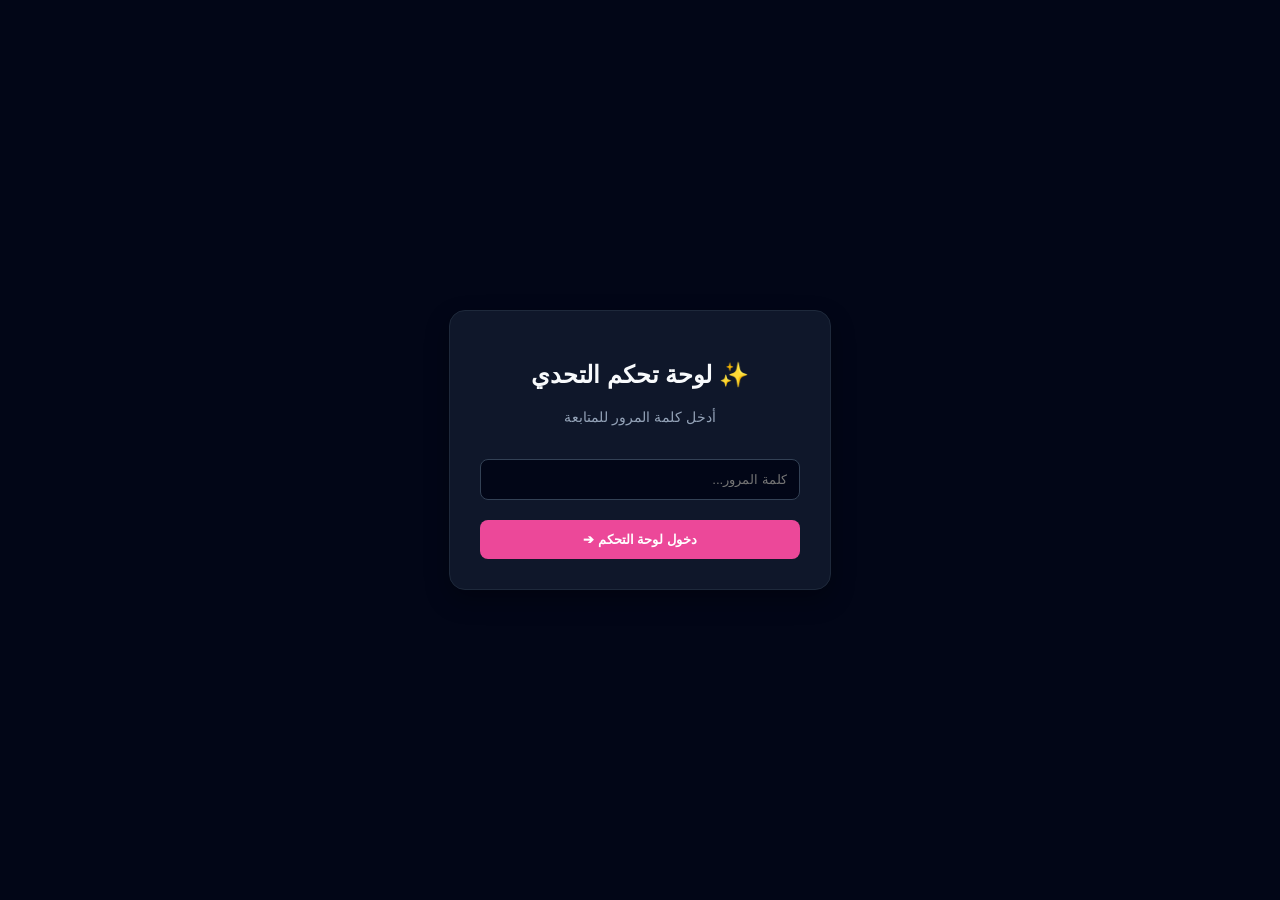
<file: login.html>
<!DOCTYPE html>
<html lang="ar" dir="rtl">
<head>
    <meta charset="UTF-8">
    <meta name="viewport" content="width=device-width, initial-scale=1.0">
    <title>تسجيل الدخول - لوحة تحكم التحدي</title>
    <style>
        /* التنسيق المدمج (CSS) */
        :root {
            --bg-color: #020617;
            --card-bg: #0f172a;
            --accent-pink: #ec4899;
            --text-main: #f8fafc;
        }
        body {
            background-color: var(--bg-color);
            color: var(--text-main);
            font-family: 'Segoe UI', sans-serif;
            display: flex;
            justify-content: center;
            align-items: center;
            height: 100vh;
            margin: 0;
        }
        .card {
            background: var(--card-bg);
            padding: 30px;
            border-radius: 16px;
            border: 1px solid #1e293b;
            box-shadow: 0 10px 25px rgba(0,0,0,0.3);
            width: 320px;
            text-align: center;
        }
        input {
            width: 100%;
            padding: 12px;
            margin: 20px 0;
            border-radius: 8px;
            border: 1px solid #334155;
            background: #020617;
            color: white;
            box-sizing: border-box; /* لضمان عدم خروج الإنبوت عن الكارد */
        }
        button {
            background: var(--accent-pink);
            color: white;
            border: none;
            padding: 12px 25px;
            border-radius: 8px;
            font-weight: bold;
            cursor: pointer;
            width: 100%;
            transition: 0.3s;
        }
        button:hover {
            opacity: 0.9;
            transform: translateY(-2px);
        }
    </style>
</head>
<body>

    <div class="card">
        <h2>✨ لوحة تحكم التحدي</h2>
        <p style="color: #94a3b8; font-size: 14px;">أدخل كلمة المرور للمتابعة</p>
        <input type="password" id="pass" placeholder="كلمة المرور...">
        <button onclick="checkPass()">دخول لوحة التحكم ➔</button>
    </div>

    <script>
        // المنطق المدمج (JS)
        function checkPass() {
            const password = document.getElementById('pass').value;
            
            if (password === '111') {
                // حفظ حالة الدخول
                sessionStorage.setItem('isVerifiedUser', 'true');
                window.location.href = 'index.html';
            } else {
                alert('❌ كلمة المرور غير صحيحة، حاول مجدداً!');
            }
        }

        // جعل زر "Enter" يعمل كزر دخول
        document.getElementById('pass').addEventListener('keypress', function (e) {
            if (e.key === 'Enter') {
                checkPass();
            }
        });
    </script>
</body>
</html>
</file>
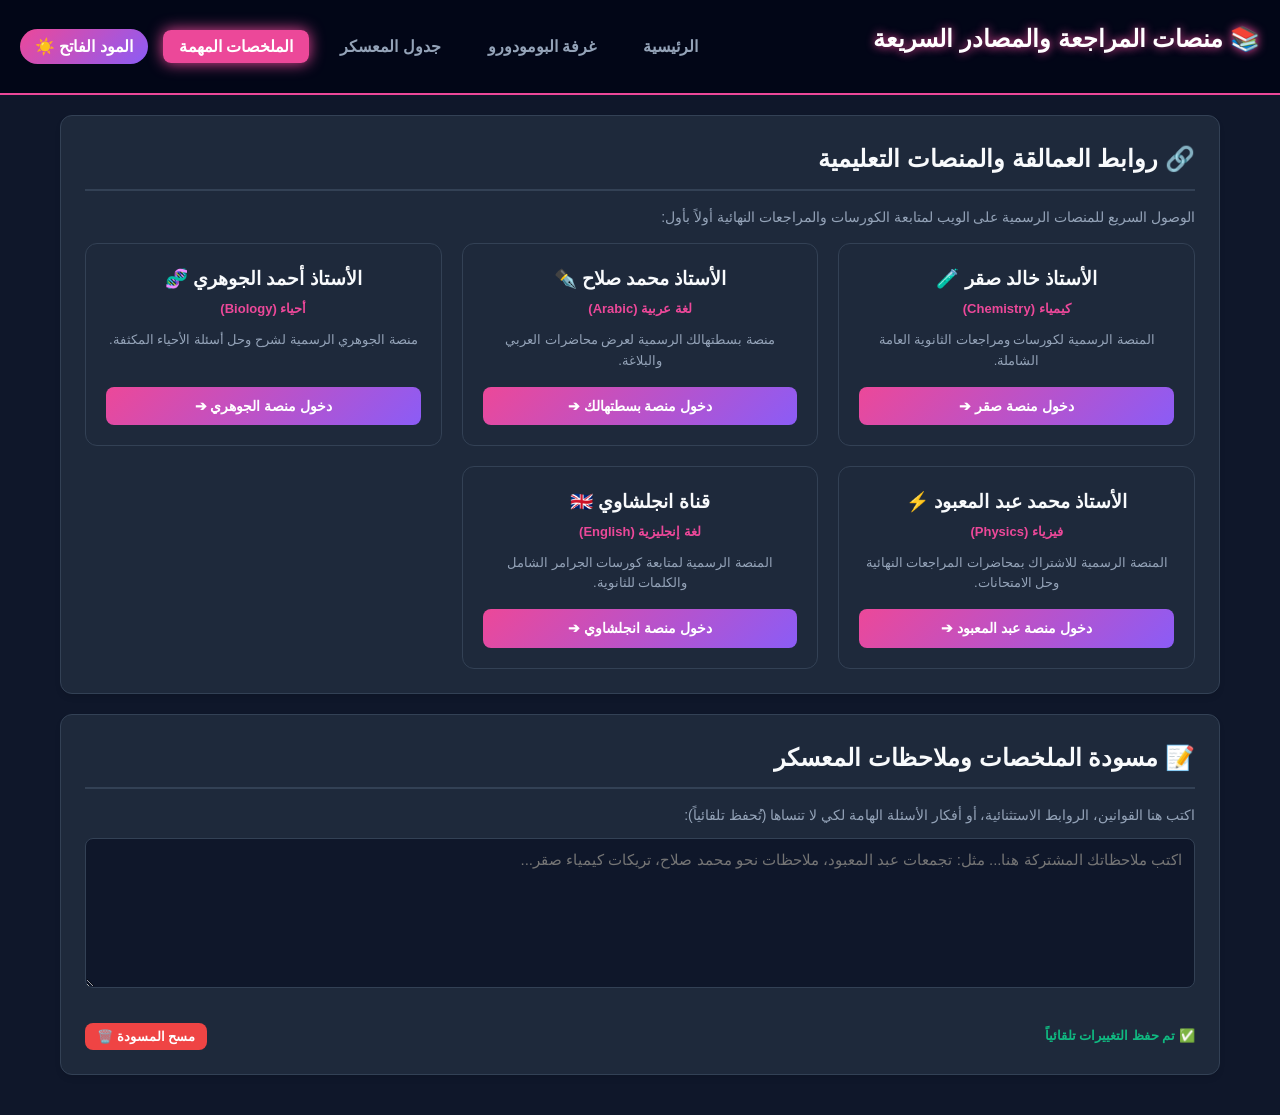
<file: summary.html>
<!DOCTYPE html>
<html lang="ar" dir="rtl">
<head>
    <meta charset="UTF-8">
    <meta name="viewport" content="width=device-width, initial-scale=1.0">
    <title>منصات المراجعة والملخصات المهمة</title>
    <link rel="stylesheet" href="style.css">
    <style>
        /* تنسيقات خاصة بصفحة المنصات والمصادر */
        .links-grid {
            display: grid;
            grid-template-columns: repeat(auto-fit, minmax(280px, 1fr));
            gap: 20px;
            margin-top: 15px;
        }
        .platform-card {
            background: var(--card-bg);
            border: 1px solid var(--border-color);
            border-radius: 12px;
            padding: 20px;
            text-align: center;
            transition: all 0.3s ease;
            display: flex;
            flex-direction: column;
            justify-content: space-between;
        }
        .platform-card:hover {
            transform: translateY(-3px);
            border-color: var(--accent-pink);
            box-shadow: 0 5px 15px var(--accent-glow);
        }
        .platform-card h3 {
            margin-bottom: 5px;
            color: var(--text-main);
        }
        .teacher-subject {
            font-size: 13px;
            color: var(--accent-pink);
            font-weight: bold;
            margin-bottom: 10px;
        }
        .platform-link {
            display: inline-block;
            margin-top: 15px;
            background: var(--luxury-gradient);
            color: white;
            text-decoration: none;
            padding: 8px 16px;
            border-radius: 8px;
            font-weight: bold;
            font-size: 14px;
        }
        .notes-area {
            width: 100%;
            height: 150px;
            background-color: var(--bg-main);
            color: var(--text-main);
            border: 1px solid var(--border-color);
            border-radius: 8px;
            padding: 12px;
            font-size: 15px;
            resize: vertical;
            outline: none;
        }
        .notes-area:focus {
            border-color: var(--accent-pink);
        }
        .theme-toggle-btn {
            background-color: var(--accent-pink);
            color: white;
            border: none;
            padding: 8px 15px;
            border-radius: 20px;
            cursor: pointer;
            font-weight: bold;
        }
    </style>
</head>
<body>
    <header>
        <h1>📚 منصات المراجعة والمصادر السريعة</h1>
        <nav>
            <ul>
                <li><a href="index.html">الرئيسية</a></li>
                <li><a href="pomodoro.html">غرفة البومودورو</a></li>
                <li><a href="schedule.html">جدول المعسكر</a></li>
                <li><a href="summary.html" class="active">الملخصات المهمة</a></li>
                <li><button onclick="toggleTheme()" class="theme-toggle-btn" id="themeBtn">المود الفاتح ☀️</button></li>
            </ul>
        </nav>
    </header>
    
    <main style="padding: 20px; max-width: 1200px; margin: 0 auto;">
        
        <!-- قسم منصات المراجعة السريعة -->
        <section class="card">
            <h2>🔗 روابط العمالقة والمنصات التعليمية</h2>
            <p style="color: var(--text-muted); font-size: 14px;">الوصول السريع للمنصات الرسمية على الويب لمتابعة الكورسات والمراجعات النهائية أولاً بأول:</p>
            
            <div class="links-grid">
                <!-- الأستاذ خالد صقر -->
                <div class="platform-card">
                    <div>
                        <h3>الأستاذ خالد صقر 🧪</h3>
                        <div class="teacher-subject">كيمياء (Chemistry)</div>
                        <p style="color: var(--text-muted); font-size: 13px;">المنصة الرسمية لكورسات ومراجعات الثانوية العامة الشاملة.</p>
                    </div>
                    <a href="https://sakreducation.com/" target="_blank" class="platform-link">دخول منصة صقر ➔</a>
                </div>

                <!-- الأستاذ محمد صلاح -->
                <div class="platform-card">
                    <div>
                        <h3>الأستاذ محمد صلاح ✒️</h3>
                        <div class="teacher-subject">لغة عربية (Arabic)</div>
                        <p style="color: var(--text-muted); font-size: 13px;">منصة بسطتهالك الرسمية لعرض محاضرات العربي والبلاغة.</p>
                    </div>
                    <a href="https://bassthalk.com/" target="_blank" class="platform-link">دخول منصة بسطتهالك ➔</a>
                </div>

                <!-- الأستاذ أحمد الجوهري -->
                <div class="platform-card">
                    <div>
                        <h3>الأستاذ أحمد الجوهري 🧬</h3>
                        <div class="teacher-subject">أحياء (Biology)</div>
                        <p style="color: var(--text-muted); font-size: 13px;">منصة الجوهري الرسمية لشرح وحل أسئلة الأحياء المكثفة.</p>
                    </div>
                    <a href="https://mr-ahmedelgohary.com/" target="_blank" class="platform-link">دخول منصة الجوهري ➔</a>
                </div>

                <!-- الأستاذ محمد عبد المعبود -->
                <div class="platform-card">
                    <div>
                        <h3>الأستاذ محمد عبد المعبود ⚡</h3>
                        <div class="teacher-subject">فيزياء (Physics)</div>
                        <p style="color: var(--text-muted); font-size: 13px;">المنصة الرسمية للاشتراك بمحاضرات المراجعات النهائية وحل الامتحانات.</p>
                    </div>
                    <a href="https://abdelmaboud.com/" target="_blank" class="platform-link">دخول منصة عبد المعبود ➔</a>
                </div>

                <!-- انجلشاوي -->
                <div class="platform-card">
                    <div>
                        <h3>قناة انجلشاوي 🇬🇧</h3>
                        <div class="teacher-subject">لغة إنجليزية (English)</div>
                        <p style="color: var(--text-muted); font-size: 13px;">المنصة الرسمية لمتابعة كورسات الجرامر الشامل والكلمات للثانوية.</p>
                    </div>
                    <a href="https://engleshawy.com/" target="_blank" class="platform-link">دخول منصة انجلشاوي ➔</a>
                </div>
            </div>
        </section>

        <!-- قسم مسودة الملخصات والأفكار المشتركة -->
        <section class="card" style="margin-top: 20px;">
            <h2>📝 مسودة الملخصات وملاحظات المعسكر</h2>
            <p style="color: var(--text-muted); font-size: 14px; margin-bottom: 12px;">اكتب هنا القوانين، الروابط الاستثنائية، أو أفكار الأسئلة الهامة لكي لا تنساها (تُحفظ تلقائياً):</p>
            
            <textarea id="sharedNotes" class="notes-area" placeholder="اكتب ملاحظاتك المشتركة هنا... مثل: تجمعات عبد المعبود، ملاحظات نحو محمد صلاح، تريكات كيمياء صقر..."></textarea>
            
            <div style="margin-top: 12px; display: flex; justify-content: space-between; align-items: center;">
                <span id="saveStatus" style="font-size: 13px; color: #10b981; font-weight: bold;">✅ تم حفظ التغييرات تلقائياً</span>
                <button onclick="clearNotes()" style="background: #ef4444; padding: 6px 12px; font-size: 13px;">مسح المسودة 🗑️</button>
            </div>
        </section>

    </main>

    <script>
        window.onload = function() {
            applySavedTheme();
            loadSavedNotes();
        };

        const notesArea = document.getElementById('sharedNotes');
        const statusSpan = document.getElementById('saveStatus');

        notesArea.addEventListener('input', function() {
            statusSpan.innerText = "✍️ جاري الحفظ...";
            statusSpan.style.color = "var(--accent-pink)";
            
            localStorage.setItem('campSharedNotes', notesArea.value);
            
            setTimeout(() => {
                statusSpan.innerText = "✅ تم حفظ التغييرات تلقائياً";
                statusSpan.style.color = "#10b981";
            }, 500);
        });

        function loadSavedNotes() {
            const savedNotes = localStorage.getItem('campSharedNotes');
            if (savedNotes) {
                notesArea.value = savedNotes;
            }
        }

        function clearNotes() {
            if (confirm('هل أنت متأكد من مسح كل الملاحظات المكتوبة؟')) {
                notesArea.value = '';
                localStorage.removeItem('campSharedNotes');
                statusSpan.innerText = "🗑️ تم المسح";
                statusSpan.style.color = "#ef4444";
            }
        }

        function toggleTheme() {
            if (document.documentElement.getAttribute('data-theme') === 'light') {
                document.documentElement.removeAttribute('data-theme');
                localStorage.setItem('theme', 'dark');
                document.getElementById('themeBtn').innerText = "المود الفاتح ☀️";
            } else {
                document.documentElement.setAttribute('data-theme', 'light');
                localStorage.setItem('theme', 'light');
                document.getElementById('themeBtn').innerText = "المود الغامق 🌙";
            }
        }

        function applySavedTheme() {
            const savedTheme = localStorage.getItem('theme');
            if (savedTheme === 'light') {
                document.documentElement.setAttribute('data-theme', 'light');
                document.getElementById('themeBtn').innerText = "المود الغامق 🌙";
            }
        }
    </script>
</body>
</html>
</file>
<file: style.css>
:root {
    --bg-color: #0b0f19;       /* أسود ملكي مائل للأزرق الداكن */
    --card-bg: #1e293b;       /* رمادي داكن مريح للعين */
    --text-color: #f8fafc;     /* أبيض ناصع */
    --accent-pink: #ec4899;    /* لون بينك مودرن للروابط والأزرار */
    --accent-green: #10b981;   /* لون أخضر بومودورو والنجاح */
    --border-color: #334155;
}

body {
    font-family: 'Segoe UI', Tahoma, Geneva, Verdana, sans-serif;
    margin: 0;
    padding: 0;
    background-color: var(--bg-color);
    color: var(--text-color);
    direction: rtl;
    text-align: right;
}

/* الهيدر والقائمة */
header {
    background-color: #020617;
    padding: 20px 40px;
    display: flex;
    justify-content: space-between;
    align-items: center;
    border-bottom: 2px solid var(--accent-pink);
}

header h1 {
    margin: 0;
    font-size: 24px;
    color: #fff;
    text-shadow: 0 0 10px var(--accent-pink);
}

nav ul {
    list-style: none;
    padding: 0;
    margin: 0;
    display: flex;
    gap: 20px;
}

nav ul li a {
    color: #94a3b8;
    text-decoration: none;
    font-size: 16px;
    font-weight: 600;
    transition: all 0.3s ease;
    padding: 8px 16px;
    border-radius: 20px;
}

nav ul li a:hover, nav ul li a.active {
    color: #fff;
    background-color: var(--accent-pink);
    box-shadow: 0 0 15px var(--accent-pink);
}

/* التنسيق العام للمحتوى */
main {
    padding: 40px;
    max-width: 1200px;
    margin: 0 auto;
}

.card {
    background-color: var(--card-bg);
    padding: 30px;
    border-radius: 16px;
    box-shadow: 0 4px 20px rgba(0, 0, 0, 0.4);
    border: 1px solid var(--border-color);
    margin-bottom: 30px;
}

h2 {
    color: var(--accent-green);
    margin-top: 0;
    border-bottom: 1px solid var(--border-color);
    padding-bottom: 10px;
}

/* الأزرار والفورمز */
button {
    background-color: var(--accent-green);
    color: white;
    border: none;
    padding: 10px 20px;
    font-size: 16px;
    font-weight: bold;
    border-radius: 8px;
    cursor: pointer;
    transition: background 0.2s;
}

button:hover {
    opacity: 0.9;
}

textarea, input {
    width: 100%;
    padding: 12px;
    background-color: #0f172a;
    border: 1px solid var(--border-color);
    color: white;
    border-radius: 8px;
    box-sizing: border-box;
    margin-bottom: 15px;
}
:root {
    /* المود الغامق الافتراضي - أسود وبينك وأخضر */
    --bg-color: #0b0f19;
    --card-bg: #1e293b;
    --text-color: #f8fafc;
    --accent-pink: #ec4899;
    --accent-green: #10b981;
    --border-color: #334155;
}

/* المود الفاتح - أبيض ناصع وبينك هادي ورمادي شيك */
[data-theme="light"] {
    --bg-color: #f8fafc;       /* خلفية بيضاء ناصعة مريحة */
    --card-bg: #ffffff;        /* كروت بيضاء */
    --text-color: #0f172a;     /* خط أسود داكن واضح */
    --accent-pink: #d946ef;    /* بينك مودرن متناسق مع الأبيض */
    --accent-green: #059669;   /* أخضر غامق واضح للخطوط الفاتحة */
    --border-color: #e2e8f0;   /* حدود رمادية خفيفة شيك جداً */
}

body {
    font-family: 'Segoe UI', Tahoma, Geneva, Verdana, sans-serif;
    margin: 0;
    padding: 0;
    background-color: var(--bg-color);
    color: var(--text-color);
    direction: rtl;
    text-align: right;
    transition: background-color 0.3s, color 0.3s; /* انتقال ناعم عند تحويل المود */
}

header {
    background-color: #020617;
    padding: 20px 40px;
    display: flex;
    justify-content: space-between;
    align-items: center;
    border-bottom: 2px solid var(--accent-pink);
}
[data-theme="light"] header {
    background-color: #f1f5f9;
    border-bottom: 2px solid var(--accent-pink);
}

header h1 {
    margin: 0;
    font-size: 24px;
    color: #fff;
}
[data-theme="light"] header h1 {
    color: #0f172a;
}

nav ul {
    list-style: none;
    padding: 0;
    margin: 0;
    display: flex;
    gap: 20px;
    align-items: center;
}

nav ul li a {
    color: #94a3b8;
    text-decoration: none;
    font-size: 16px;
    font-weight: 600;
    transition: all 0.3s ease;
    padding: 8px 16px;
    border-radius: 20px;
}
[data-theme="light"] nav ul li a {
    color: #64748b;
}

nav ul li a:hover, nav ul li a.active {
    color: #fff;
    background-color: var(--accent-pink);
}

main {
    padding: 40px;
    max-width: 1200px;
    margin: 0 auto;
}

.card {
    background-color: var(--card-bg);
    padding: 30px;
    border-radius: 16px;
    box-shadow: 0 4px 20px rgba(0, 0, 0, 0.15);
    border: 1px solid var(--border-color);
    margin-bottom: 30px;
    transition: background-color 0.3s;
}

h2 {
    color: var(--accent-pink);
    margin-top: 0;
    border-bottom: 1px solid var(--border-color);
    padding-bottom: 10px;
}

button {
    background-color: var(--accent-green);
    color: white;
    border: none;
    padding: 12px 24px;
    font-size: 16px;
    font-weight: bold;
    border-radius: 8px;
    cursor: pointer;
    transition: background 0.2s;
}

button:hover {
    opacity: 0.9;
}

textarea, input {
    padding: 12px;
    background-color: var(--bg-color);
    border: 1px solid var(--border-color);
    color: var(--text-color);
    border-radius: 8px;
    box-sizing: border-box;
}/* وضع المود الفاتح الفخم (Luxury Light Mode) */
:root {
    --bg-color: #f8fafc;          /* أبيض ناصع ومريح للعين */
    --card-bg: #ffffff;           /* خلفية الكروت بيضاء صافية */
    --text-main: #0f172a;         /* نصوص داكنة فخمة */
    --text-muted: #64748b;        /* نصوص فرعية رمادية */
    --accent-pink: #ec4899;       /* وردي مودرن نابض بالحياة */
    --accent-glow: rgba(236, 72, 153, 0.15);
    --border-color: #e2e8f0;      /* حدود ناعمة جداً */
    --luxury-gradient: linear-gradient(135deg, #ec4899, #be185d);
}

/* وضع المود المظلم الفخم (Luxury Dark Mode) */
@media (prefers-color-scheme: dark) {
    :root {
        --bg-color: #0b0f19;      /* أسود غامق ملكي عميق */
        --card-bg: #111827;       /* خلفية كروت رمادي داكن فخم */
        --text-main: #f8fafc;     /* نصوص بيضاء ناصعة */
        --text-muted: #94a3b8;    /* نصوص فرعية رمادية هادئة */
        --accent-pink: #f472b6;   /* وردي مضيء فخم جداً في الظلام */
        --accent-glow: rgba(244, 114, 182, 0.2);
        --border-color: #1e293b;  /* حدود داكنة متناسقة */
        --luxury-gradient: linear-gradient(135deg, #f472b6, #db2777);
    }
}

/* تنسيقات عامة سريعة لضمان الفخامة */
body {
    background-color: var(--bg-color);
    color: var(--text-main);
    font-family: 'Segoe UI', Tahoma, Geneva, Verdana, sans-serif;
    transition: background-color 0.3s, color 0.3s;
}

.card {
    background: var(--card-bg);
    border: 1px solid var(--border-color);
    box-shadow: 0 10px 30px rgba(0, 0, 0, 0.05);
    border-radius: 16px;
    padding: 24px;
    transition: transform 0.2s;
}

.card:hover {
    transform: translateY(-2px);
    box-shadow: 0 15px 35px var(--accent-glow);
}

button {
    background: var(--luxury-gradient);
    color: white;
    border: none;
    padding: 12px 24px;
    border-radius: 12px;
    cursor: pointer;
    font-weight: bold;
    transition: all 0.3s ease;
}

button:hover {
    opacity: 0.9;
    box-shadow: 0 0 15px var(--accent-pink);
}/* ==========================================
   🎨 نظام الألوان الافتراضي (الداكن - Dark Mode)
   ========================================== */
:root {
    --bg-main: #0f172a;          /* خلفية الموقع الغامقة */
    --card-bg: #1e293b;          /* خلفية الكروت */
    --text-main: #f8fafc;        /* لون النصوص الأساسية */
    --text-muted: #94a3b8;       /* لون النصوص الفرعية */
    --border-color: #334155;     /* لون الحدود والفواصل */
    
    --accent-pink: #ec4899;      /* اللون البينك المميز للمنصة */
    --accent-glow: rgba(236, 72, 153, 0.3);
    --luxury-gradient: linear-gradient(135deg, #ec4899 0%, #8b5cf6 100%);
}

/* ==========================================
   ☀️ نظام الألوان البديل (الفاتح/البينك - Light/Pink Mode)
   ========================================== */
[data-theme="light"] {
    --bg-main: #fdf2f8;          /* خلفية فاتحة ومريحة مائلة للبينك الهادي */
    --card-bg: #ffffff;          /* كروت بيضاء ناصعة */
    --text-main: #0f172a;        /* نصوص داكنة لسهولة القراءة */
    --text-muted: #64748b;       /* نصوص فرعية رمادية */
    --border-color: #fbcfe8;     /* حدود ناعمة بلون بينك فاتح */
    
    --accent-pink: #db2777;      /* درجة بينك أغمق قليلاً لتناسب الخلفية الفاتحة */
    --accent-glow: rgba(219, 39, 119, 0.15);
    --luxury-gradient: linear-gradient(135deg, #db2777 0%, #7c3aed 100%);
}

/* ==========================================
   🛠️ التنسيقات العامة للموقع (تعتمد كلياً على المتغيرات)
   ========================================== */
* {
    margin: 0;
    padding: 0;
    box-sizing: border-box;
    font-family: 'Segoe UI', Tahoma, Geneva, Verdana, sans-serif;
    transition: background-color 0.3s ease, color 0.3s ease, border-color 0.3s ease;
}

body {
    background-color: var(--bg-main);
    color: var(--text-main);
    line-height: 1.6;
}

header {
    background: #020617; /* يظل داكن وفخم ليبرز الهوية */
    color: white;
    padding: 20px;
    border-bottom: 2px solid var(--accent-pink);
}

header h1 {
    text-align: center;
    margin-bottom: 15px;
    font-size: 24px;
}

nav ul {
    display: flex;
    justify-content: center;
    list-style: none;
    gap: 15px;
    flex-wrap: wrap;
}

nav ul li a {
    color: #94a3b8;
    text-decoration: none;
    font-weight: bold;
    padding: 8px 16px;
    border-radius: 8px;
    transition: all 0.2s;
}

nav ul li a:hover, nav ul li a.active {
    color: white;
    background-color: var(--accent-pink);
}

/* الكروت التفاعلية */
.card {
    background-color: var(--card-bg);
    border: 1px solid var(--border-color);
    border-radius: 12px;
    padding: 24px;
    margin-bottom: 20px;
    box-shadow: 0 4px 6px -1px rgba(0, 0, 0, 0.1);
}

.card h2 {
    color: var(--text-main);
    border-bottom: 2px solid var(--border-color);
    padding-bottom: 10px;
    margin-bottom: 15px;
}

/* عناصر الإدخال والأزرار داخل الموقع */
input[type="text"], input[type="number"], select {
    background-color: var(--bg-main);
    color: var(--text-main);
    border: 1px solid var(--border-color);
    padding: 10px 15px;
    border-radius: 8px;
    font-size: 16px;
    outline: none;
}

input[type="text"]:focus {
    border-color: var(--accent-pink);
}

button {
    background: var(--luxury-gradient);
    color: white;
    border: none;
    padding: 10px 20px;
    border-radius: 8px;
    cursor: pointer;
    font-weight: bold;
    transition: opacity 0.2s;
}

button:hover {
    opacity: 0.9;
}
</file>
